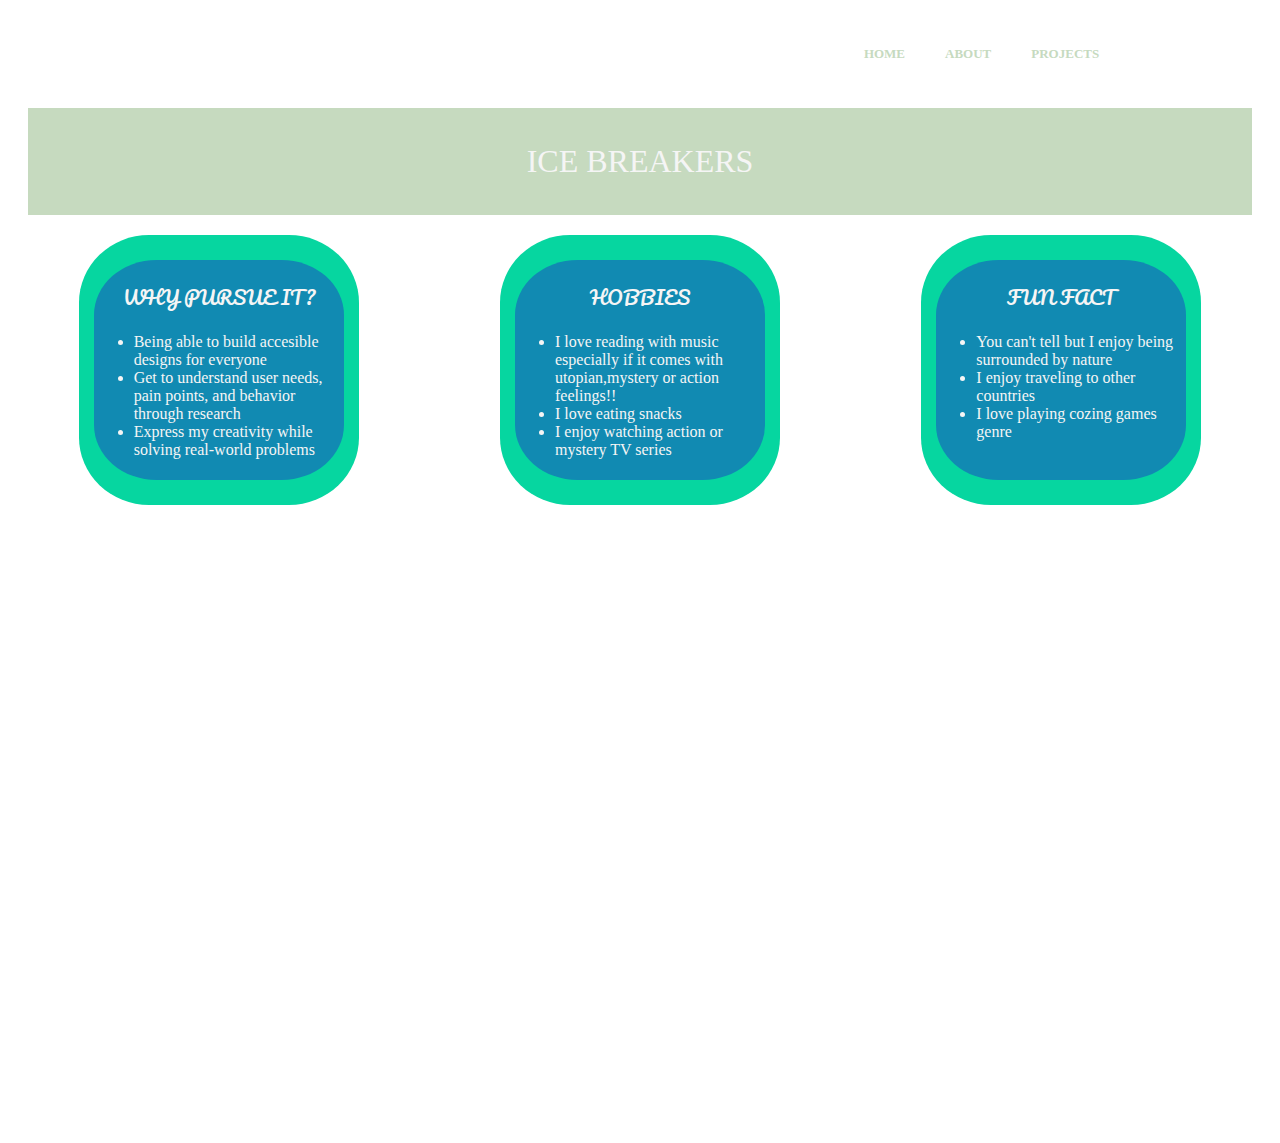
<file: about.html>
<!DOCTYPE html>
<html lang="en">
<head>
    <meta charset="UTF-8">
    <meta name="viewport" content="width=device-width, initial-scale=1.0">
    <link rel="stylesheet" href="about.css">
    <link rel="preconnect" href="https://fonts.googleapis.com">
<link rel="preconnect" href="https://fonts.gstatic.com" crossorigin>
<link href="https://fonts.googleapis.com/css2?family=Playwrite+IT+Moderna:wght@100..400&display=swap" rel="stylesheet">
<link rel="preconnect" href="https://fonts.googleapis.com">
<link rel="preconnect" href="https://fonts.gstatic.com" crossorigin>
<link href="https://fonts.googleapis.com/css2?family=Pacifico&family=Playwrite+IT+Moderna:wght@100..400&display=swap" rel="stylesheet">    

<title>Document</title>
</head>
<body>
    <div class= "header">
        <nav class=navbar>
          <div class="menu">
            <ul>
              <li><a href="index.html">Home</a></li>
              <li><a href="about.html">About</a></li>
              <li><a href="projects.html">Projects</a></li>
            </ul>
        </nav>
          </div>
    <h1>ICE BREAKERS</h1>
    <div class="container">
    <div class="principal">
        <div class="square1">
            <h3>Why pursue it?</h3>
            <ul>
                <li>Being able to build accesible designs for everyone</li>
                <li>Get to understand user needs, pain points, and behavior through research</li>
                <li>Express my creativity while solving real-world problems</li>
            </ul>
        </div>
    </div>
    <div class="principal">
        <div class="square1">
            <h3>Hobbies</h3>
            <ul>
               <li>I love reading with music especially if it comes with utopian,mystery or action feelings!!</li> 
                <li>I love eating snacks</li>
                <li>I enjoy watching action or mystery TV series</li>
            </ul>
        </div>
    </div>
    <div class="principal">
        <div class="square1">
            <h3>Fun fact</h3>
            <ul>
                <li>You can't tell but I enjoy being surrounded by nature</li>
                <li>I enjoy traveling to other countries</li>
                <li>I love playing cozing games genre</li>
            </ul>
        </div>
    </div>
    </div>
</body>
</html>
</file>
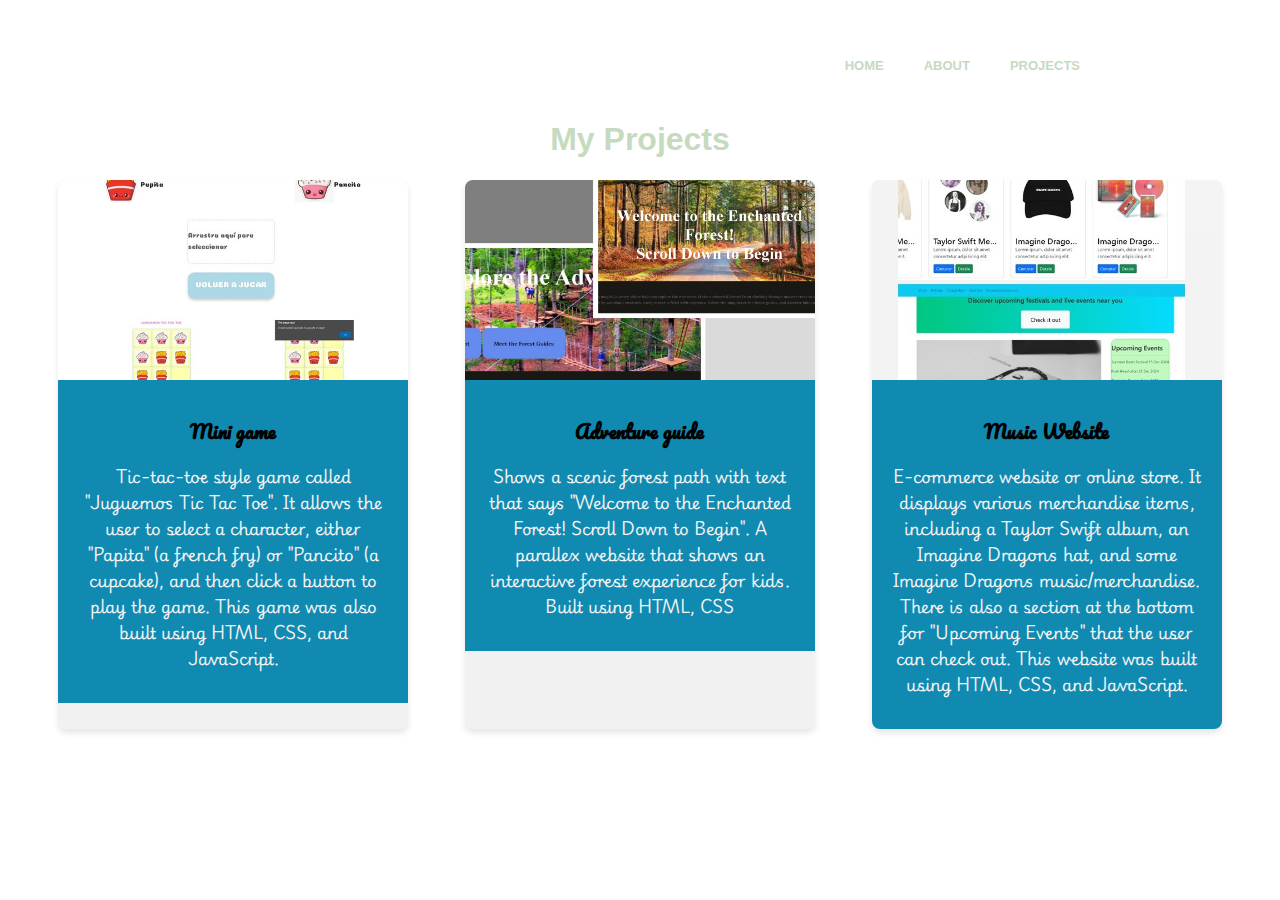
<file: projects.html>
<!DOCTYPE html>
<html lang="en">
<head>
    <meta charset="UTF-8">
    <meta name="viewport" content="width=device-width, initial-scale=1.0">
    <title>Projects</title>
    <link rel="stylesheet" href="projects.css">
    <link rel="preconnect" href="https://fonts.googleapis.com">
    <link rel="preconnect" href="https://fonts.gstatic.com" crossorigin>
    <link href="https://fonts.googleapis.com/css2?family=Playwrite+IT+Moderna:wght@100..400&display=swap" rel="stylesheet">
    <link rel="preconnect" href="https://fonts.googleapis.com">
    <link rel="preconnect" href="https://fonts.gstatic.com" crossorigin>
    <link href="https://fonts.googleapis.com/css2?family=Pacifico&family=Playwrite+IT+Moderna:wght@100..400&display=swap" rel="stylesheet">
        
</head>
<body>
    <div class="header">
        <nav class="navbar">
            <div class="menu">
                <ul>
                    <li><a href="index.html">Home</a></li>
                    <li><a href="about.html">About</a></li>
                    <li><a href="projects.html">Projects</a></li>
                </ul>
            </div>
        </nav>
    </div>
    <h1>My Projects</h1>
    <div class="card-group">
        <div class="card">
            <img src="img/tic.jpg" alt="tic">
            <div class="card-content">
                <h3>Mini game</h3>
                <p>Tic-tac-toe style game called "Juguemos Tic Tac Toe". It allows the user to select a character, either "Papita" (a french fry) or "Pancito" (a cupcake), and then click a button to play the game. This game was also built using HTML, CSS, and JavaScript.</p>
            </div>
        </div>
        <div class="card">
            <img src="img/forest.jpg" alt="forest">
            <div class="card-content">
                <h3>Adventure guide</h3>
                <p>Shows a scenic forest path with text that says "Welcome to the Enchanted Forest! Scroll Down to Begin". A parallex website that shows an interactive forest experience for kids. Built using HTML, CSS</p>
            </div>
        </div>
        <div class="card">
            <img src="img/website.jpg" alt="website">
            <div class="card-content">
                <h3>Music Website</h3>
                <p>E-commerce website or online store. It displays various merchandise items, including a Taylor Swift album, an Imagine Dragons hat, and some Imagine Dragons music/merchandise. There is also a section at the bottom for "Upcoming Events" that the user can check out. This website was built using HTML, CSS, and JavaScript.</p>
            </div>
        </div>
    </div>
</body>
</html>
</file>
<file: about.css>
*
{
    color:whitesmoke;
}


.navbar {
    display: flex;
    height: 80px;
    width: 80%;
    justify-content: flex-end;
    padding: 0 50px 0 100px;
    flex-wrap: wrap;
}

.menu ul {
    display: flex;
}

.menu ul li {
    list-style: none;
    margin: 20px;
    right:25px;
    font-weight: bold;
}

.menu ul li a {
    text-decoration: none;
    color: #c6dabf; /* Default text color */
    text-transform: uppercase;
    font-size: 13px;
    transition: color 0.3s; /* Smooth transition for hover effect */
}

.menu ul li a:hover {
    color: #118AB2; /* Hover color */
}

/* Responsive adjustments */
@media (max-width: 1000px) {
    .navbar {
        padding: 0 20px 0 50px;
    }
}

h1
{
    margin: 20px; 
    padding:35px;
    text-align: center;
    font-optical-sizing: auto;
    font-weight: 400;
    font-style: normal;
    background-color: #c6dabf;
}

.container
{
display:flex;
justify-content: space-around;
height: 100vh;
}

.principal
{
    background-color:#06D6A0;
    border-radius:25%;
    width: 280px;
    height:270px;
    position:relative;
}

.square1
{
    background-color:#118AB2;
    border-radius:25%;
    width:250px;
    height:220px;
    position:absolute;
    top: 50%;
    left: 50%;
    transform: translate(-50%, -50%);
}

h3
{
    text-align: center;
    text-transform: uppercase;
    font-weight: bold;
    padding:2px;
    font-family: "Pacifico", cursive;
    font-weight: 400;
    font-style: normal;
}

li
{
    font-size:16px;
    
}
</file>
<file: projects.css>
:root {
    --card-background: #f1f1f1;
    --card-shadow: rgba(0, 0, 0, 0.1);
}

.card-group {
    display: grid;
    grid-template-columns: repeat(auto-fit, minmax(250px, 1fr));
    gap: 20px;
    justify-items: center;
    margin-bottom: 40px;
}

.card {
    display: flex;
    flex-direction: column;
    align-items: center;
    background-color: var(--card-background);
    border-radius: 8px;
    overflow: hidden;
    box-shadow: 0 4px 6px var(--card-shadow);
    width: 100%;
    max-width: 350px;
}

.card img {
    width: 100%;
    height: 200px;
    object-fit: cover;
}

.card-content {
    padding: 16px;
    text-align: center;
    background-color: #118AB2;
}

.card-content h3 {
    font-family: 'Pacifico', cursive;
    margin-bottom: 10px;
}

.card-content p {
    font-family: 'Playwrite IT Moderna', sans-serif;
    font-size: 16px;
    color:whitesmoke;
}

.navbar {
    display: flex;
    height: 80px;
    width: 80%;
    justify-content: flex-end;
    padding: 0 50px 0 100px;
    flex-wrap: wrap;
}

.menu ul {
    display: flex;
}

.menu ul li {
    list-style: none;
    margin: 20px;
    right:25px;
    font-weight: bold;
}

.menu ul li a {
    text-decoration: none;
    color: #c6dabf; /* Default text color */
    text-transform: uppercase;
    font-size: 13px;
    transition: color 0.3s; /* Smooth transition for hover effect */
}

.menu ul li a:hover {
    color: #118AB2; /* Hover color */
}
body {
    font-family: Arial, sans-serif;
    max-width: 1200px;
    margin: 0 auto;
    padding: 20px;
}

h1 {
    text-align: center;
    color: #c6dabf;
}
</file>
